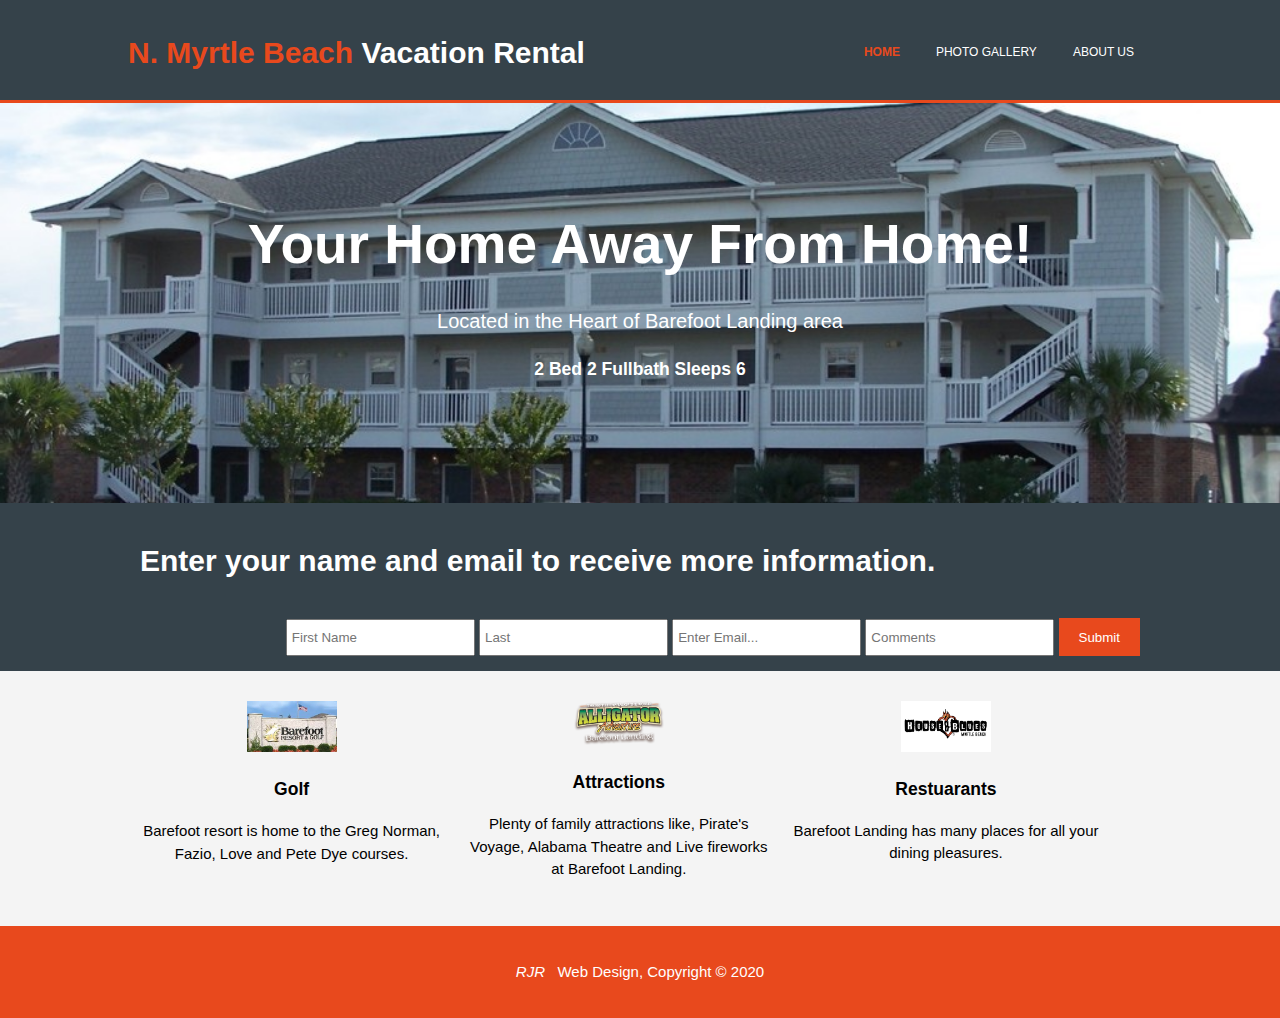
<file: index.html>
<!DOCTYPE html>
<html>         
    <head>
        <meta charset="utf-8">
        <meta name="viewport" content="width=device-width">
        <meta name="description" content="Myrtle Beach Rental">
        <meta name="keywords" content="2 bedroom, condo, sleeps 6, north myrtle beach, barefoot">
        <meta name="author" content="Rick Roberts">
        <title>Myrtle Beach Vacation Rental</title>
        <link rel="icon" href="./images/SCicon.png" type="image">
        <link rel="stylesheet" href="./css/style.css">

    </head>
        <body>
        <header>
            <div class="container">
                <div id="branding">
                    <h1><span class="highlight">N. Myrtle Beach</span> Vacation Rental</h1>
                </div>
            <nav>
               <ul>
                <li class="current"><a href="index.html">Home</a></li> 
                <li><a href="photogallery.html">Photo Gallery</a></li>
                <li><a href="aboutus.html">About Us</a></li>  
               </ul> 
            </nav>
        </header>
        <section id="showcase">
            <div class="container">
                <h1>Your Home Away From Home!</h1>
                <p>Located in the Heart of Barefoot Landing area
                <h3>2 Bed 2 Fullbath Sleeps 6</h3>
                </p>
            </div>
        </section>

        <section id="moreInfo">
            <div class="container">
                <h1>Enter your name and email to receive more information.</h1>
                <form>
                    <input type="text" name="fname"placeholder="First Name" required>
                    <input type="text" name="lname" placeholder="Last" required>
                    <input type="email" placeholder="Enter Email..." required>
                    <input type="text" name="comment"placeholder="Comments" rows="5" cols="10">
                    <button type="submit" class="button_1">Submit</button>
                </form>
                <? php /*  Validating Form Input */
                    $fname = lname = $email = $comment = "";

                    if ($_SERVER["REQUEST_METHOD"] == "POST") {
                        $fname = test_input($_POST["fname"]);
                        $lname = test_input($_POST["lname"]);
                        $email = test_input($_POST["email"]);
                        $comment = test_input($POST["comment"]);
                    }
                    function test_input($data) {
                        $data = trim($data);
                        $data = stripslashes($data);
                        $data = htmlspecialchars($data);
                        return $data;
                    }
                    /*  Use Form Data to Email  */
                    $subject = "Inquiry for Myrtle Beach";
                    $to = "rickroberts@live.com";

                    mail($to, $subject, $fname . $lname\n . $email\n . $comment);
                                       
               ?>
            </div>
        </section>
        <section id="boxes">
            <div class="container">
                <div class="box">
                    <img src="./images/resortgolf.jpg"alt="Barefoot Resort">
                    <h3>Golf</h3>
                    <p>Barefoot resort is home to the Greg Norman, Fazio, Love and Pete Dye courses.</p>
                </div>      
                <div class="box">
                    <img src="./images/AlligatorAdventure.png" alt="Alligator Adventure">
                    <h3>Attractions</h3>
                    <p>Plenty of family attractions like, Pirate's Voyage, Alabama Theatre and Live fireworks at Barefoot Landing.</p>
                </div>
                <div class="box">
                    <img src="./images/hob.png" alt="House of Blues">
                 <h3>Restuarants</h3>
                 <p>Barefoot Landing has many places for all your dining pleasures.</p>
             </div>             
        </section>

        <footer>
            <p> <span>RJR</span> &nbsp; Web Design, Copyright &copy; 2020</p>
        </footer>

    </body>
</head>
</file>
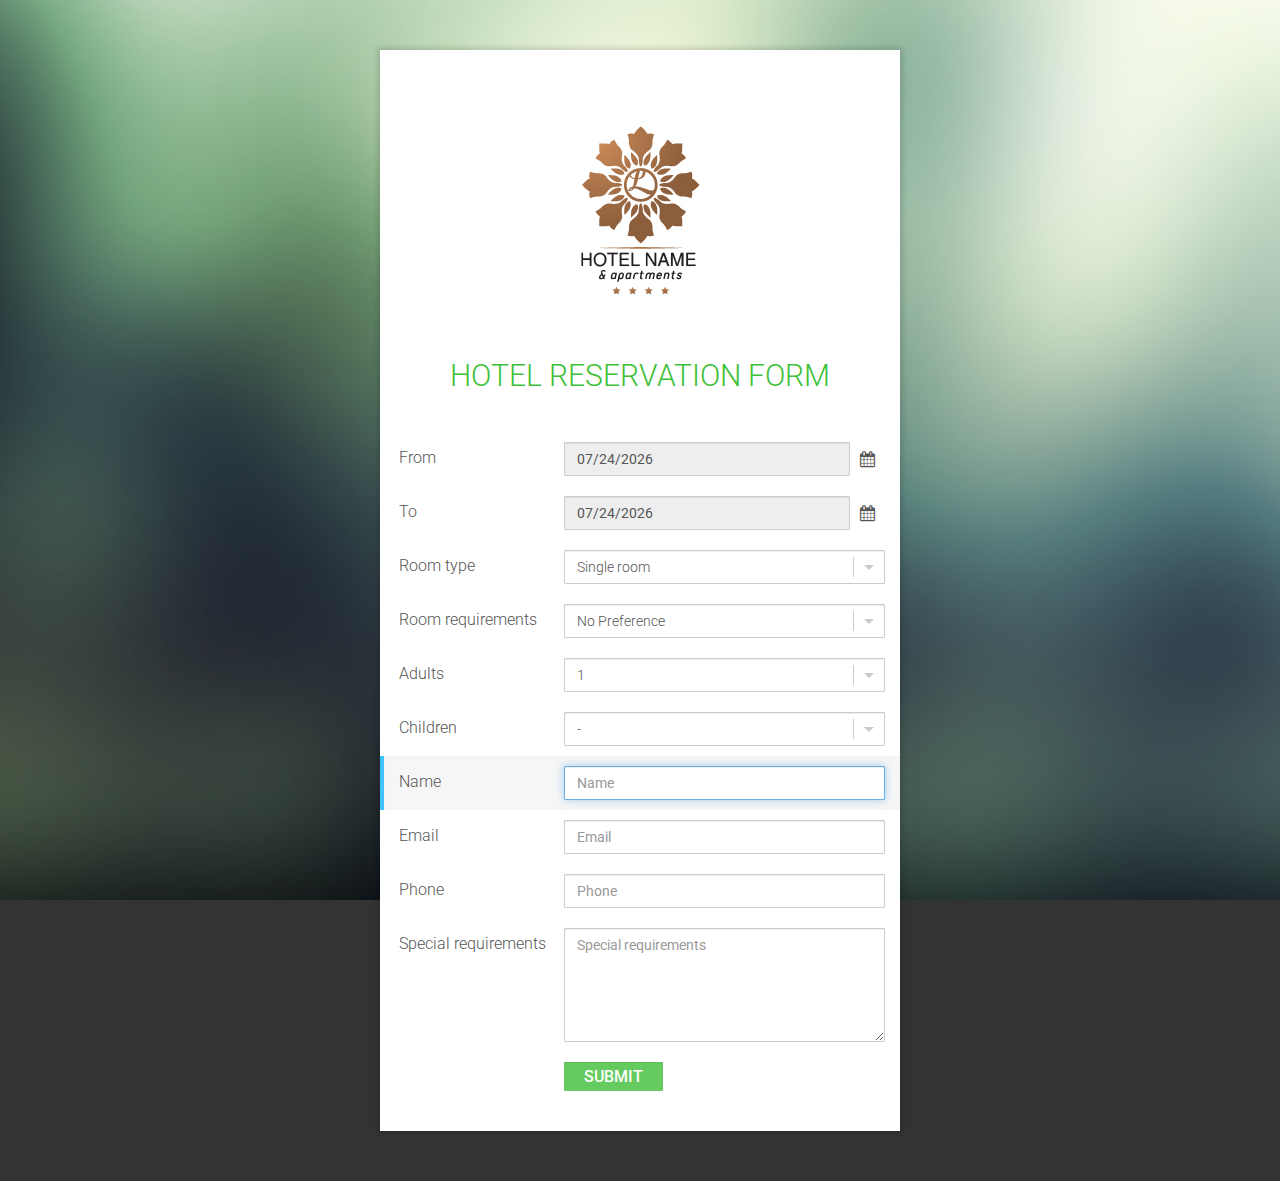
<file: icon/hotel-reservation-form/Hotel-Reservation-Form/index.html>
<!DOCTYPE html>
<!--[if lt IE 7]>      <html class="no-js lt-ie9 lt-ie8 lt-ie7"> <![endif]-->
<!--[if IE 7]>         <html class="no-js lt-ie9 lt-ie8"> <![endif]-->
<!--[if IE 8]>         <html class="no-js lt-ie9"> <![endif]-->
<!--[if gt IE 8]><!--> <html class="no-js"> <!--<![endif]-->
    <head>
        <meta charset="utf-8">
        <meta http-equiv="X-UA-Compatible" content="IE=edge">
        <title>Hotel Reservation Form</title>
        <meta name="description" content="">
        <meta name="viewport" content="width=device-width, initial-scale=1">
        <link rel="stylesheet" href="css/normalize.css">
        <link rel="stylesheet" href="css/main.css">
        <link href='http://fonts.googleapis.com/css?family=Roboto:400,300,500' rel='stylesheet' type='text/css'>
        <link href="//netdna.bootstrapcdn.com/font-awesome/4.1.0/css/font-awesome.min.css" rel="stylesheet">
        <script src="js/vendor/modernizr-2.6.2.min.js"></script>
    </head>
    <body>
        <!--[if lt IE 7]>
            <p class="browsehappy">You are using an <strong>outdated</strong> browser. Please <a href="http://browsehappy.com/">upgrade your browser</a> to improve your experience.</p>
        <![endif]-->

        <!-- Add your site or application content here -->
        <form id="booking-form" class="booking-form" name="form1" method="post" action="">
            <div align="center"><img class="logo" src="img/example_logo.png" title="Example Logo" alt="Example Logo"></div>
            <div class="h1">Hotel Reservation Form</div>
            <div id="form-message" class="message hide">
                Thank you for your inquiry!
            </div>
            <div id="form-content">
                <div class="group">
                    <label for="date-from">From</label>
                    <div class="addon-right">
                        <input id="date-from" name="date-from" class="form-control" type="text">
                        <i class="fa fa-calendar"></i>
                    </div>
                </div>
                <div class="group">
                    <label for="date-to">To</label>
                    <div class="addon-right">
                        <input id="date-to" name="date-to" class="form-control" type="text">
                        <i class="fa fa-calendar"></i>
                    </div>
                </div>
                <div class="group">
                    <label for="room-type">Room type</label>
                    <div>
                        <select id="room-type" name="room-type" class="form-control">
                            <option value="Single room">Single room</option>
                            <option value="Double room">Double room</option>
                            <option value="Apartment">Apartment</option>
                        </select>
                    </div>
                </div>
                
                <div class="group">
                    <label for="room-requirements">Room requirements</label>
                    <div>
                        <select id="room-requirements" name="room-requirements" class="form-control">
                            <option value="No Preference">No Preference</option>
                            <option value="Non Smoking">Non Smoking</option>
                            <option value="Smoking">Smoking</option>
                        </select>
                    </div>
                </div>

             
                
                
                <div class="group">
                    <label for="adults">Adults</label>
                    <div>
                        <select id="adults" name="adults" class="form-control">
                            <option value="1">1</option>
                            <option value="2">2</option>
                            <option value="3">3</option>
                            <option value="4">4</option>
                        </select>
                    </div>
                </div>
                <div class="group">
                    <label for="children">Children</label>
                    <div>
                        <select id="children" name="children" class="form-control">
                            <option value="-">-</option>
                            <option value="1">1</option>
                            <option value="2">2</option>
                            <option value="3">3</option>
                            <option value="4">4</option>
                        </select>
                    </div>
                </div>
                <div class="group">
                    <label for="name">Name</label>
                    <div><input id="name" name="name" class="form-control" type="text" placeholder="Name"></div>
                </div>
                <div class="group">
                    <label for="email">Email</label>
                    <div><input id="email" name="email" class="form-control" type="email" placeholder="Email"></div>
                </div>
                <div class="group">
                    <label for="phone">Phone</label>
                    <div><input id="phone" name="phone" class="form-control" type="text" placeholder="Phone"></div>
                </div>
                <div class="group">
                    <label for="special-requirements">Special requirements</label>
                    <div><textarea id="special-requirements" name="special-requirements" class="form-control" cols="" rows="5" placeholder="Special requirements"></textarea></div>
                </div>
                <div class="group submit">
                    <label class="empty"></label>
                    <div><input name="submit" type="submit" value="Submit"/></div>
                </div>
            </div>
            <div id="form-loading" class="hide"><i class="fa fa-circle-o-notch fa-spin"></i></div>
        </form>

        <script src="//ajax.googleapis.com/ajax/libs/jquery/1.10.2/jquery.min.js"></script>
        <script>window.jQuery || document.write('<script src="js/vendor/jquery-1.10.2.min.js"><\/script>')</script>     
        <script src="js/plugins.js"></script>
        <script src="js/main.js"></script>
    </body>
</html>
</file>
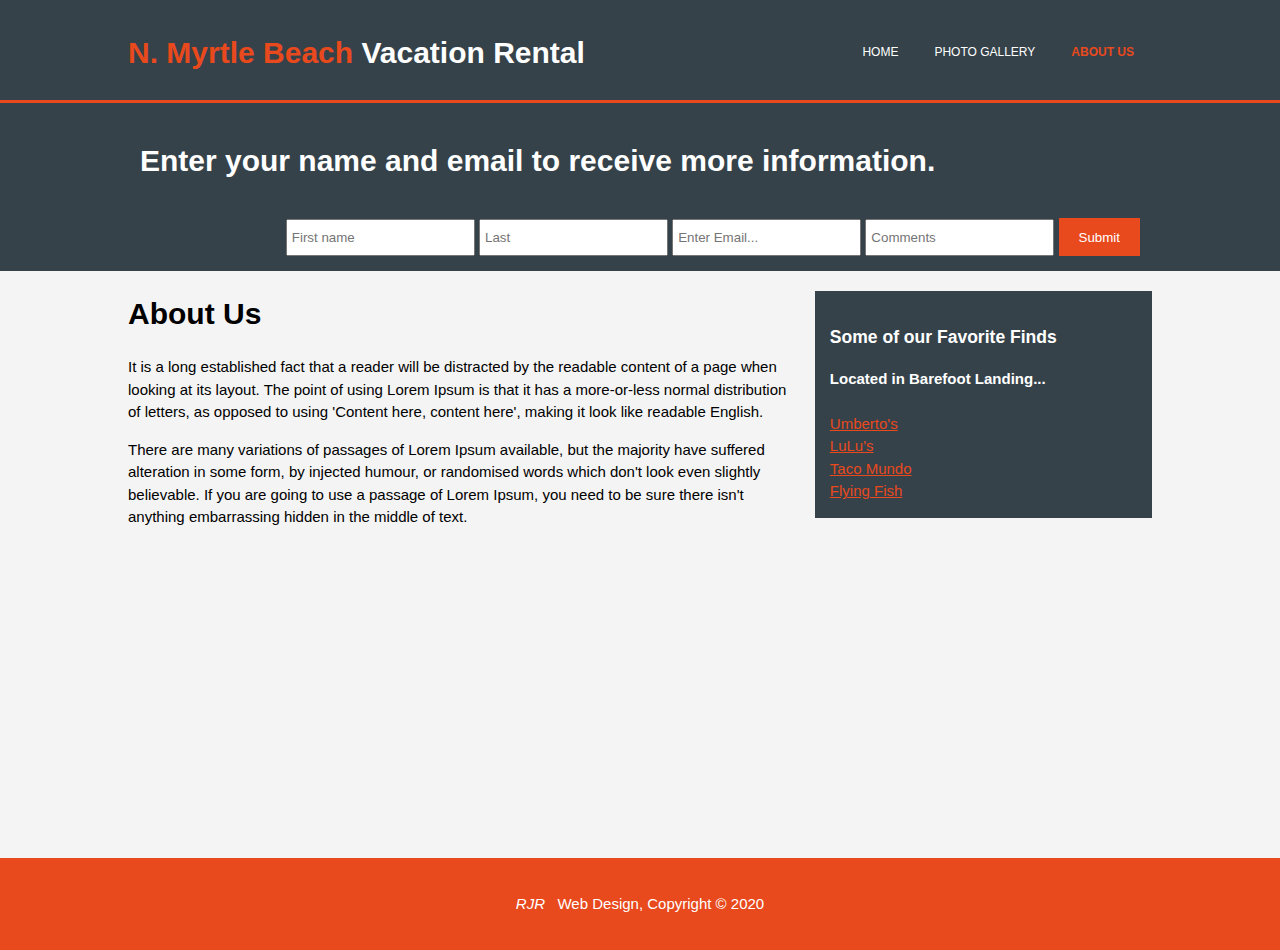
<file: aboutus.html>
<!DOCTYPE html>
<html>         
    <head>
        <meta charset="utf-8">
        <meta name="viewport" content="width=device-width">
        <meta name="description" content="Myrtle Beach Rental">
        <meta name="keywords" content="2 bedroom,2 bath, condo, sleeps 6, north myrtle beach, barefoot">
        <meta name="author" content="Rick Roberts">
        <title>Myrtle Beach Vacation Rental | About</title>
        <link rel="icon" href="./images/SCicon.png" type="image">
        <link rel="stylesheet" href="./css/style.css">

    </head>
        <body>
        <header>
            <div class="container">
                <div id="branding">
                    <h1><span class="highlight">N. Myrtle Beach</span> Vacation Rental</h1>
                </div>
            <nav>
               <ul>
                <li><a href="index.php">Home</a></li> 
                <li><a href="photogallery.html">Photo Gallery</a></li>
                <li class="current"><a href="aboutus.html">About Us</a></li>  
               </ul> 
            </nav>
            </div>
        </header>
        <section id="moreInfo">
            <div class="container">
                <h1>Enter your name and email to receive more information.</h1>
                <form>
                    <input type="text" name="fname"placeholder="First name" required>
                    <input type="text" name="lname" placeholder="Last" required>
                    <input type="email" name="email" placeholder="Enter Email..." required>
                    <input type="text" name="comment"placeholder="Comments" rows="5" cols="10">
                    <button type="submit" class="button_1">Submit</button>
                </form>
            </div>
        </section>
        <section id="main">
            <div class="container">
                <article id="main-about">
                    <h1 class="page-title">About Us</h1>
                    <p>It is a long established fact that a reader will be distracted by the readable content of a page when looking at its layout. The point of using Lorem Ipsum is that it has a more-or-less normal distribution of letters, as opposed to using 'Content here, content here', making it look like readable English. 
                    </p>
                    
                    <p>There are many variations of passages of Lorem Ipsum available, but the majority have suffered alteration in some form, by injected humour, or randomised words which don't look even slightly believable. If you are going to use a passage of Lorem Ipsum, you need to be sure there isn't anything embarrassing hidden in the middle of text. 
                    </p>
                </article>
                <aside id="sidebar">
                    <div class="dark">
                       <h3>Some of our Favorite Finds</h3>
                       
                        <strong>Located in Barefoot Landing...</strong><br/><br/>
                        
                        <a href="https://umbertos.com/" target="_blank">Umberto's</a><br/>
                        <a href="https://lulubuffett.com/northmyrtlebeach" target="_blank">LuLu's</a><br/>
                        <a href="https://www.tacomundocantina.com/" target="_blank">Taco Mundo</a><br/>
                        <a href="https://www.flyingfishmarket.com/" target="_blank">Flying Fish</a>
                        
                   </div><br/>
                   <div id = "maps">
                   <iframe src="https://www.google.com/maps/embed?pb=!1m18!1m12!1m3!1d3315.5065394328426!2d-78.7665236848102!3d33.799238980675526!2m3!1f0!2f0!3f0!3m2!1i1024!2i768!4f13.1!3m3!1m2!1s0x890064bc1cb5be01%3A0x82cfbb0107061a69!2s5751%20Oyster%20Catcher%20Dr%2C%20North%20Myrtle%20Beach%2C%20SC%2029582!5e0!3m2!1sen!2sus!4v1596549815860!5m2!1sen!2sus" width="400" height="300" frameborder="0" style="border:0;" allowfullscreen="" aria-hidden="false" tabindex="0"></iframe>
                   </div>
                </aside>
            </div>
        </section>

        <footer>
            <p> <span>RJR</span> &nbsp; Web Design, Copyright &copy; 2020</p>
        </footer>

    </body>
</head>
</file>
<file: css/style.css>
body {
  font: 15px/1.5 Arial, Helvetica, sans-serif;
  padding: 0;
  margin: 0;
  background-color: #f4f4f4;
}
/* Global */
ul{
    margin: 0;
    padding: 0;
}

.button_1{
    height:38px;
    background:#e8491d;
    border:0;
    padding-left:20px;
    padding-right:20px;
    color:#ffffff;
}

.dark{
    padding:15px;
    background:#35424a;
    color:#ffffff;
    margin-top:10px;
    margin-bottom:10px;
}

.container{
    width: 80%;
    margin: auto;
    overflow: hidden;
}

/* Header */
header {
    background: #35424a;
    color: #ffffff;
    padding-top: 30px;
    min-height: 70px;
    border-bottom: #e8491d 3px solid;
}

header a{
    color:#ffffff;
    text-decoration:none;
    text-transform:uppercase;
    font-size:12px;
}


header li{
    float:left;
    display:inline;
    padding: 0 18px 0 18px;
}

header #branding{
    float:left;
}

header #branding h1{
    margin:0;
}

header nav{
    float:right;
    margin-top:10px;
}

header .highlight, header .current a{
    color:#e8491d;
    font-weight:bold;
}

header a:hover{
    color:#cccccc;
    font-weight:bold;
}

/* Showcase/ Home Page Only*/
#showcase{
    min-height: 400px;
    background:url('../images/condofront.jpg') no-repeat 0 -200px;
    background-size:cover;
    text-align:center;
    color:#ffffff;
}

#showcase h1{
    margin-top:100px;
    font-size:55px;
    margin-bottom:10px;
}

#showcase p{
    font-size:20px;
}

/* Email prompt */
#moreInfo{
    padding:15px;
    color:#ffffff;
    background:#35424a;
}

#moreInfo h1{
    float:left;
}

#moreInfo form{
    float:right;
    margin-top:15px;
}

#moreInfo input[type="email"]{
    padding:4px;
    height:25px;
    width:250;
}

#moreInfo input[name="fname"]{
    padding:4px;
    height:25px;
    width:250;
}

#moreInfo input[name="lname"]{
    padding:4px;
    height:25px;
    width:250;
}
#moreInfo input[name="comment"]{
    padding:4px;
    height:25px;
    width:250;
    
}

/* Boxes/ Bottom of Home Page */
#boxes{
    margin-top:20px;
} 

#boxes .box{
    float:left;
    text-align:center;
    width:30%;
    padding:10px;
}

#boxes .box img{
    width:90px;
    display:inline;
}

/* Sidebar/ Aboutus Page */
aside#sidebar .dark{
  float:right;
  width:30%;
  margin-top:20px;  
}

article#main-about{
    float:left;
    width: 65%;
}
#maps iframe {
    float:left;
    width: 30%;
    margin-top:10px;
}
.dark a {
    color:#e8491d;
    
}
/* Photo Gallery Page */

#gallery h2{
    text-align: center;
    margin-top: 30px;
    font-size: 40px;
    font-family: Arial, Helvetica, sans-serif;
}
.slides{
    height: 80%;
    width: 80%;
    display: flex;
    margin: 5% auto 20% auto;
    box-sizing: flex;
}
.slide-box{
    margin: 0 1%;
    flex-grow: 1;
    flex-basis: 0;
    transition: .5s;
}
.slide-box img{
    width:100%;
    height: 80%;
    object-fit: flex;
    transition: .5s;
}
.slide-box:hover{
    flex-basis: 50%;
}
.active{
    flex-basis: 50%;
}
.slides:hover .active{
    flex-basis: 0;
}
.slide-box:nth-child(1):hover{
    flex-basis: 50%;
}

/* FOOTER */
footer{
    padding:20px;
    margin-top:20px;
    color:#ffffff;
    background-color:#e8491d;
    text-align:center;
}

footer span{
    font-weight:normal;
    font-style:oblique;
}
</file>
<file: icon/hotel-reservation-form/Hotel-Reservation-Form/css/main.css>
/*! HTML5 Boilerplate v4.3.0 | MIT License | http://h5bp.com/ */
/*
 * What follows is the result of much research on cross-browser styling.
 * Credit left inline and big thanks to Nicolas Gallagher, Jonathan Neal,
 * Kroc Camen, and the H5BP dev community and team.
 */
/* ==========================================================================
   Base styles: opinionated defaults
   ========================================================================== */
html,
button,
input,
select,
textarea {
  color: #222;
}
html {
  font-size: 1em;
  line-height: 1.4;
}
/*
 * Remove text-shadow in selection highlight: h5bp.com/i
 * These selection rule sets have to be separate.
 * Customize the background color to match your design.
 */
::-moz-selection {
  background: #b3d4fc;
  text-shadow: none;
}
::selection {
  background: #b3d4fc;
  text-shadow: none;
}
/*
 * A better looking default horizontal rule
 */
hr {
  display: block;
  height: 1px;
  border: 0;
  border-top: 1px solid #ccc;
  margin: 1em 0;
  padding: 0;
}
/*
 * Remove the gap between images, videos, audio and canvas and the bottom of
 * their containers: h5bp.com/i/440
 */
audio,
canvas,
img,
video {
  vertical-align: middle;
}
/*
 * Remove default fieldset styles.
 */
fieldset {
  border: 0;
  margin: 0;
  padding: 0;
}
/*
 * Allow only vertical resizing of textareas.
 */
textarea {
  resize: vertical;
}
/* ==========================================================================
   Browse Happy prompt
   ========================================================================== */
.browsehappy {
  margin: 0.2em 0;
  background: #ccc;
  color: #000;
  padding: 0.2em 0;
}
/* ==========================================================================
   Author's custom styles
   ========================================================================== */
/* Style Form*/
div.ul-select-wrap {
  min-height: 34px;
  display: block;
  width: 100%;
  height: 34px;
  padding: 6px 12px;
  font-size: 14px;
  line-height: 1.428571429;
  color: #555555;
  background-color: #ffffff;
  background-image: none;
  border: 1px solid #cccccc;
  border-radius: 1px;
  -webkit-box-shadow: inset 0 1px 1px rgba(0, 0, 0, 0.075);
  box-shadow: inset 0 1px 1px rgba(0, 0, 0, 0.075);
  -webkit-transition: border-color ease-in-out .15s, box-shadow ease-in-out .15s;
  transition: border-color ease-in-out .15s, box-shadow ease-in-out .15s;
  font-family: 'Roboto', sans-serif;
  padding-top: 3px;
  padding-bottom: 3px;
  height: auto;
}
div.ul-select-wrap:focus {
  border-color: #66afe9;
  outline: 0;
  -webkit-box-shadow: inset 0 1px 1px rgba(0,0,0,.075), 0 0 8px rgba(102, 175, 233, 0.6);
  box-shadow: inset 0 1px 1px rgba(0,0,0,.075), 0 0 8px rgba(102, 175, 233, 0.6);
}
div.ul-select-wrap::-moz-placeholder {
  color: #999999;
  opacity: 1;
}
div.ul-select-wrap:-ms-input-placeholder {
  color: #999999;
}
div.ul-select-wrap::-webkit-input-placeholder {
  color: #999999;
}
div.ul-select-wrap[disabled],
div.ul-select-wrap[readonly],
fieldset[disabled] div.ul-select-wrap {
  cursor: not-allowed;
  background-color: #eeeeee;
  opacity: 1;
}
textareadiv.ul-select-wrap {
  height: auto;
}
div.ul-select-wrap .tag {
  display: inline-block;
  margin: 0 2px;
  padding: 3px 24px 3px 5px;
  font-size: 13px;
  cursor: pointer;
  border-top-right-radius: 5px;
  border-top-left-radius: 5px;
  border-bottom-right-radius: 5px;
  border-bottom-left-radius: 5px;
  background: #F1F1F1;
  position: relative;
  margin-bottom: 3px;
  margin-top: 3px;
}
div.ul-select-wrap .tag:after {
  content: '';
  width: 8px;
  height: 8px;
  background: url('[data-uri]') right 50% no-repeat;
  margin-right: 7px;
  margin-top: 8px;
  position: absolute;
  top: 0px;
  right: 0px;
}
div.ul-select-wrap.tag-block .tag {
  display: block;
}
div.ul-dropdown-wrap {
  min-height: 34px;
  display: block;
  width: 100%;
  height: 34px;
  padding: 6px 12px;
  font-size: 14px;
  line-height: 1.428571429;
  color: #555555;
  background-color: #ffffff;
  background-image: none;
  border: 1px solid #cccccc;
  border-radius: 1px;
  -webkit-box-shadow: inset 0 1px 1px rgba(0, 0, 0, 0.075);
  box-shadow: inset 0 1px 1px rgba(0, 0, 0, 0.075);
  -webkit-transition: border-color ease-in-out .15s, box-shadow ease-in-out .15s;
  transition: border-color ease-in-out .15s, box-shadow ease-in-out .15s;
  font-family: 'Roboto', sans-serif;
  height: auto;
  display: inline-block;
  position: relative;
  padding-right: 30px;
  cursor: pointer;
  text-align: left;
}
div.ul-dropdown-wrap:focus {
  border-color: #66afe9;
  outline: 0;
  -webkit-box-shadow: inset 0 1px 1px rgba(0,0,0,.075), 0 0 8px rgba(102, 175, 233, 0.6);
  box-shadow: inset 0 1px 1px rgba(0,0,0,.075), 0 0 8px rgba(102, 175, 233, 0.6);
}
div.ul-dropdown-wrap::-moz-placeholder {
  color: #999999;
  opacity: 1;
}
div.ul-dropdown-wrap:-ms-input-placeholder {
  color: #999999;
}
div.ul-dropdown-wrap::-webkit-input-placeholder {
  color: #999999;
}
div.ul-dropdown-wrap[disabled],
div.ul-dropdown-wrap[readonly],
fieldset[disabled] div.ul-dropdown-wrap {
  cursor: not-allowed;
  background-color: #eeeeee;
  opacity: 1;
}
textareadiv.ul-dropdown-wrap {
  height: auto;
}
div.ul-dropdown-wrap:after {
  content: '';
  position: absolute;
  right: 10px;
  top: 14px;
  width: 0;
  height: 0;
  display: inline-block;
  vertical-align: middle;
  border-color: white;
  border-width: 5px;
  border-style: solid;
  border-color: #CBCAC8;
  border-left-color: transparent;
  border-right-color: transparent;
  border-bottom-style: none;
}
div.ul-dropdown-wrap:after.up {
  border-left-color: transparent;
  border-right-color: transparent;
  border-top-style: none;
}
div.ul-dropdown-wrap:after.down {
  border-left-color: transparent;
  border-right-color: transparent;
  border-bottom-style: none;
}
div.ul-dropdown-wrap:after.right {
  border-top-color: transparent;
  border-bottom-color: transparent;
  border-right-style: none;
}
div.ul-dropdown-wrap:after.left {
  border-top-color: transparent;
  border-bottom-color: transparent;
  border-left-style: none;
}
div.ul-dropdown-wrap .tag {
  text-overflow: ellipsis;
  white-space: nowrap;
  overflow: hidden;
  display: block;
  cursor: pointer;
  border-right: 1px solid #cccccc;
  padding-right: 5px;
}
ul.ul-select {
  list-style: none;
  padding: 0;
  margin: 0;
  background: white;
  -webkit-box-shadow: 0 6px 12px rgba(0, 0, 0, 0.176);
  box-shadow: 0 6px 12px rgba(0, 0, 0, 0.176);
  border-top-right-radius: 3px;
  border-top-left-radius: 3px;
  border-bottom-right-radius: 3px;
  border-bottom-left-radius: 3px;
  border: 1px solid #cccccc;
}
ul.ul-select li {
  display: block;
  cursor: pointer;
  padding: 5px 10px;
  margin: 1px 0;
}
ul.ul-select li:hover {
  background: #f1f1f1;
}
ul.ul-select li.select {
  background: #f1f1f1;
}
ul.ul-select li.selected {
  font-weight: bold;
}
div.ul-dropdown-wrap.time-picker {
  margin-top: 10px;
  width: 48%;
  margin-left: 4%;
  font-size: 12px;
  min-height: 30px;
}
/* DateTimePicker plugin */
.datetimepicker {
  background: white;
  border-top-right-radius: 5px;
  border-top-left-radius: 5px;
  border-bottom-right-radius: 5px;
  border-bottom-left-radius: 5px;
  overflow: hidden;
  padding: 10px;
  -webkit-box-shadow: 0 6px 12px rgba(0, 0, 0, 0.176);
  box-shadow: 0 6px 12px rgba(0, 0, 0, 0.176);
  min-width: 200px;
}
.datetimepicker .paging {
  text-align: center;
  padding: 5px;
  font-size: 12px;
  position: relative;
}
.datetimepicker .paging span {
  position: absolute;
  top: 0px;
  display: inline-block;
  height: 100%;
  line-height: 24px;
  width: 20px;
  cursor: pointer;
}
.datetimepicker .paging span i {
  line-height: inherit;
}
.datetimepicker .paging span.prev {
  left: 0px;
}
.datetimepicker .paging span.next {
  right: 0px;
}
.datetimepicker table {
  font-weight: normal;
  font-size: 14px;
  color: #333333;
  border-collapse: collapse;
  width: 100%;
}
.datetimepicker table td {
  text-align: center;
  border: 1px solid #eee;
  padding: 3px;
}
.datetimepicker table td.near-month {
  color: #ccc;
}
.datetimepicker table td.cur-date.cur-month {
  background: #D9EDF7;
}
.datetimepicker table thead {
  font-weight: bold;
}
.datetimepicker table thead td {
  border: none;
  border-bottom: 2px solid #eee;
  min-width: 40px;
}
.datetimepicker table tbody td:hover {
  background: #eee;
  cursor: pointer;
}
.datetimepicker table tbody td.unvailable {
  color: #eee;
  background: #F5F5F5;
}
.datetimepicker table tbody td.unvailable:hover {
  background: #F5F5F5;
  cursor: not-allowed;
}
.datetimepicker select {
  width: 48%;
  margin-top: 10px;
  margin-left: 4%;
  border: 1px solid #ccc;
}
.datetimepicker select:first-child {
  margin-left: 0;
}
.datetimepicker .timezone {
  margin-top: 10px;
  color: #666;
  font-size: 11px;
  text-align: center;
}
input[readonly].datetime-picker {
  cursor: pointer;
}
* {
  -webkit-box-sizing: border-box;
  -moz-box-sizing: border-box;
  box-sizing: border-box;
}
*:before,
*:after {
  -webkit-box-sizing: border-box;
  -moz-box-sizing: border-box;
  box-sizing: border-box;
}
body {
  background: #333333 url(../img/bg.jpg) no-repeat center bottom fixed;
  -webkit-background-size: cover;
  -moz-background-size: cover;
  -o-background-size: cover;
  background-size: cover;
  font-family: 'Roboto', sans-serif;
  font-weight: 300;
}
.booking-form {
  margin: 50px auto;
  background: white;
  padding: 30px 0;
  position: relative;
  -webkit-box-shadow: 0 0 5px 3px rgba(0, 0, 0, 0.125);
  box-shadow: 0 0 5px 3px rgba(0, 0, 0, 0.125);
}
.booking-form #form-loading {
  text-align: center;
  position: absolute;
  top: 0;
  bottom: 0;
  width: 100%;
  opacity: 0.5;
  filter: alpha(opacity=50);
  z-index: 1000;
  background: #555555;
}
.booking-form #form-loading i {
  font-size: 100px;
}
.booking-form #form-message {
  text-align: center;
  color: #555555;
}
.booking-form .h1 {
  font-size: 30px;
  color: #3EC038;
  padding: 15px 15px 35px 15px;
  text-transform: uppercase;
  text-align: center;
}
.booking-form .logo {
  height: auto;
  max-width: 100%;
}
.booking-form .group {
  *zoom: 1;
  -webkit-transition: all ease .2s;
  transition: all ease .2s;
  border-left: 4px solid #fff;
  padding: 10px 0;
}
.booking-form .group:before,
.booking-form .group:after {
  content: " ";
  display: table;
}
.booking-form .group:after {
  clear: both;
}
.booking-form .group > label {
  padding-left: 15px;
  padding-top: 5px;
  color: #555555;
  font-size: 16px;
  display: block;
}
.booking-form .group > label.empty {
  display: block;
  height: 1px;
  padding: 0;
  margin: 0;
}
.booking-form .group > div {
  padding: 0 15px;
}
.booking-form .group > div.addon-right {
  position: relative;
  padding-right: 50px;
}
.booking-form .group > div.addon-right > i {
  position: absolute;
  right: 25px;
  top: 9px;
  z-index: 999;
  color: #555555;
}
.booking-form .group > div .error-message {
  font-size: 12px;
  color: red;
  margin-top: 5px;
}
.booking-form .group.active {
  background: #F6F6F6;
  border-left-color: #40C2FF;
  -webkit-box-shadow: inset 0px 0px 3px rgba(0, 0, 0, 0.03);
  box-shadow: inset 0px 0px 3px rgba(0, 0, 0, 0.03);
}
.booking-form input[type=submit] {
  border: none;
  background: #65CA60;
  color: white;
  font-family: 'Roboto', sans-serif;
  padding: 5px 20px;
  text-transform: uppercase;
  font-weight: 500;
  border-radius: 1px;
  -webkit-box-shadow: inset 0 1px 1px rgba(0, 0, 0, 0.075);
  box-shadow: inset 0 1px 1px rgba(0, 0, 0, 0.075);
  -webkit-transition: background ease-in-out .15s;
  transition: background ease-in-out .15s;
}
.booking-form input[type=submit]:hover {
  background: #5AC253;
}
.booking-form {
  width: 320px;
}
@media (min-width: 550px) {
  .booking-form {
    width: 520px;
  }
  .booking-form .group > label {
    float: left;
    width: 180px;
  }
  .booking-form .group > div {
    margin-left: 180px;
    padding-left: 0;
  }
}
.form-control {
  display: block;
  width: 100%;
  height: 34px;
  padding: 6px 12px;
  font-size: 14px;
  line-height: 1.428571429;
  color: #555555;
  background-color: #ffffff;
  background-image: none;
  border: 1px solid #cccccc;
  border-radius: 1px;
  -webkit-box-shadow: inset 0 1px 1px rgba(0, 0, 0, 0.075);
  box-shadow: inset 0 1px 1px rgba(0, 0, 0, 0.075);
  -webkit-transition: border-color ease-in-out .15s, box-shadow ease-in-out .15s;
  transition: border-color ease-in-out .15s, box-shadow ease-in-out .15s;
  font-family: 'Roboto', sans-serif;
}
.form-control:focus {
  border-color: #66afe9;
  outline: 0;
  -webkit-box-shadow: inset 0 1px 1px rgba(0,0,0,.075), 0 0 8px rgba(102, 175, 233, 0.6);
  box-shadow: inset 0 1px 1px rgba(0,0,0,.075), 0 0 8px rgba(102, 175, 233, 0.6);
}
.form-control::-moz-placeholder {
  color: #999999;
  opacity: 1;
}
.form-control:-ms-input-placeholder {
  color: #999999;
}
.form-control::-webkit-input-placeholder {
  color: #999999;
}
.form-control[disabled],
.form-control[readonly],
fieldset[disabled] .form-control {
  cursor: not-allowed;
  background-color: #eeeeee;
  opacity: 1;
}
textarea.form-control {
  height: auto;
}
/* ==========================================================================
   Helper classes
   ========================================================================== */
.hide {
  display: none !important;
}
.show {
  display: block !important;
}
.one-line {
  text-overflow: ellipsis;
  white-space: nowrap;
  overflow: hidden;
}
.arrow-up {
  border-left-color: transparent;
  border-right-color: transparent;
  border-top-style: none;
}
.arrow-down {
  border-left-color: transparent;
  border-right-color: transparent;
  border-bottom-style: none;
}
.arrow-right {
  border-top-color: transparent;
  border-bottom-color: transparent;
  border-right-style: none;
}
.arrow-left {
  border-top-color: transparent;
  border-bottom-color: transparent;
  border-left-style: none;
}
.arrow {
  width: 0;
  height: 0;
  display: inline-block;
  vertical-align: middle;
  border-color: white;
  border-width: 5px;
  border-style: solid;
}
.arrow.up {
  border-left-color: transparent;
  border-right-color: transparent;
  border-top-style: none;
}
.arrow.down {
  border-left-color: transparent;
  border-right-color: transparent;
  border-bottom-style: none;
}
.arrow.right {
  border-top-color: transparent;
  border-bottom-color: transparent;
  border-right-style: none;
}
.arrow.left {
  border-top-color: transparent;
  border-bottom-color: transparent;
  border-left-style: none;
}
/*
 * Image replacement
 */
.ir {
  background-color: transparent;
  border: 0;
  overflow: hidden;
  /* IE 6/7 fallback */
  *text-indent: -9999px;
}
.ir:before {
  content: "";
  display: block;
  width: 0;
  height: 150%;
}
/*
 * Hide from both screenreaders and browsers: h5bp.com/u
 */
.hidden {
  display: none !important;
  visibility: hidden;
}
/*
 * Hide only visually, but have it available for screenreaders: h5bp.com/v
 */
.visuallyhidden {
  border: 0;
  clip: rect(0 0 0 0);
  height: 1px;
  margin: -1px;
  overflow: hidden;
  padding: 0;
  position: absolute;
  width: 1px;
}
/*
 * Extends the .visuallyhidden class to allow the element to be focusable
 * when navigated to via the keyboard: h5bp.com/p
 */
.visuallyhidden.focusable:active,
.visuallyhidden.focusable:focus {
  clip: auto;
  height: auto;
  margin: 0;
  overflow: visible;
  position: static;
  width: auto;
}
/*
 * Hide visually and from screenreaders, but maintain layout
 */
.invisible {
  visibility: hidden;
}
/*
 * Clearfix: contain floats
 *
 * For modern browsers
 * 1. The space content is one way to avoid an Opera bug when the
 *    `contenteditable` attribute is included anywhere else in the document.
 *    Otherwise it causes space to appear at the top and bottom of elements
 *    that receive the `clearfix` class.
 * 2. The use of `table` rather than `block` is only necessary if using
 *    `:before` to contain the top-margins of child elements.
 */
.clearfix:before,
.clearfix:after {
  content: " ";
  /* 1 */
  display: table;
  /* 2 */
}
.clearfix:after {
  clear: both;
}
/*
 * For IE 6/7 only
 * Include this rule to trigger hasLayout and contain floats.
 */
.clearfix {
  *zoom: 1;
}
/* ==========================================================================
   EXAMPLE Media Queries for Responsive Design.
   These examples override the primary ('mobile first') styles.
   Modify as content requires.
   ========================================================================== */
@media only screen and (min-width: 35em) {
  /* Style adjustments for viewports that meet the condition */
}
@media print, (-o-min-device-pixel-ratio: 5/4), (-webkit-min-device-pixel-ratio: 1.25), (min-resolution: 120dpi) {
  /* Style adjustments for high resolution devices */
}
/* ==========================================================================
   Print styles.
   Inlined to avoid required HTTP connection: h5bp.com/r
   ========================================================================== */
@media print {
  * {
    background: transparent !important;
    color: #000 !important;
    /* Black prints faster: h5bp.com/s */
    box-shadow: none !important;
    text-shadow: none !important;
  }
  a,
  a:visited {
    text-decoration: underline;
  }
  a[href]:after {
    content: " (" attr(href) ")";
  }
  abbr[title]:after {
    content: " (" attr(title) ")";
  }
  /*
     * Don't show links for images, or javascript/internal links
     */
  .ir a:after,
  a[href^="javascript:"]:after,
  a[href^="#"]:after {
    content: "";
  }
  pre,
  blockquote {
    border: 1px solid #999;
    page-break-inside: avoid;
  }
  thead {
    display: table-header-group;
    /* h5bp.com/t */
  }
  tr,
  img {
    page-break-inside: avoid;
  }
  img {
    max-width: 100% !important;
  }
  @page {
    margin: 0.5cm;
  }
  p,
  h2,
  h3 {
    orphans: 3;
    widows: 3;
  }
  h2,
  h3 {
    page-break-after: avoid;
  }
}
</file>
